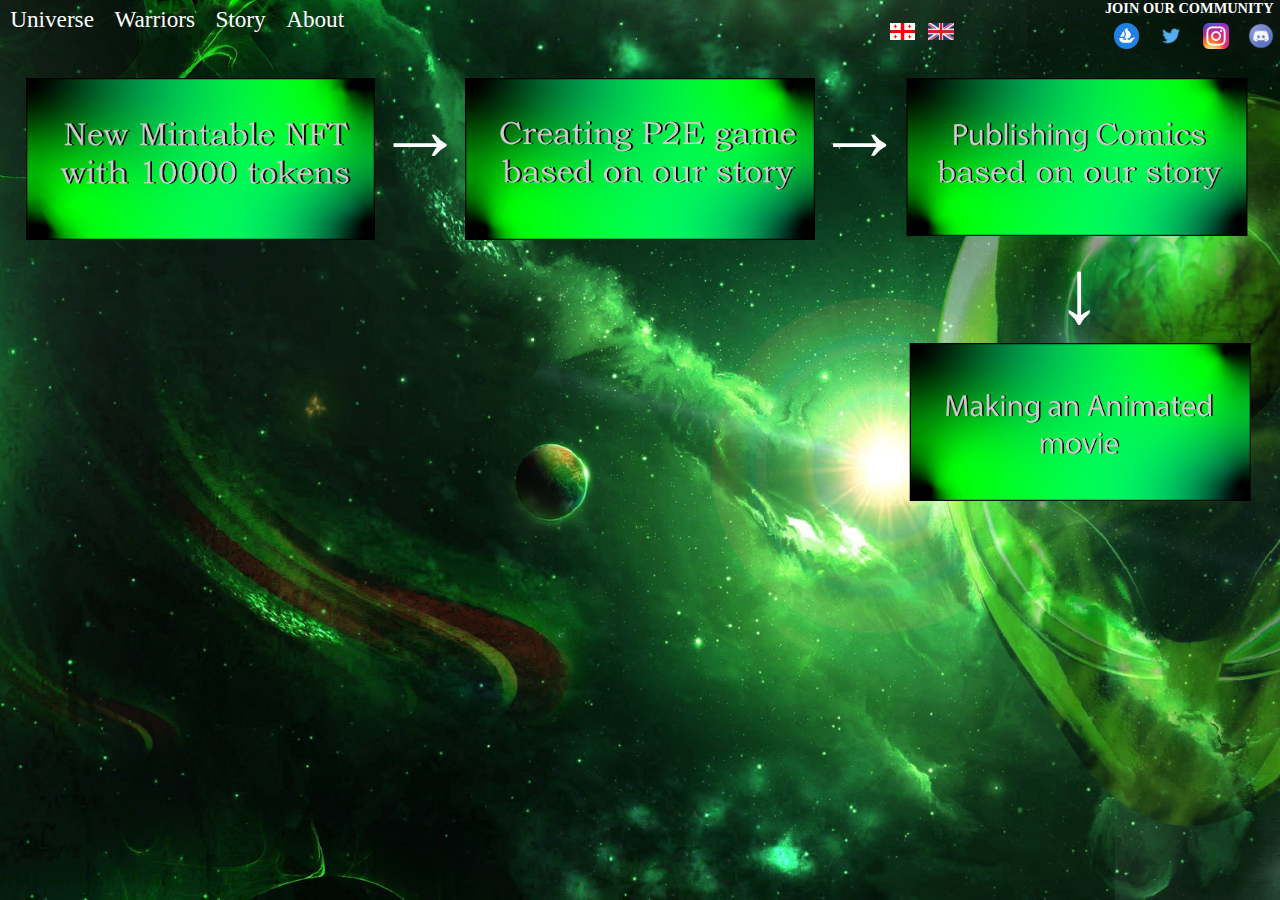
<file: about.html>
<html lang="en">
  <head>
    <meta charset="utf-8" />
    <meta name="viewport" content="width=device-width, initial-scale=1" />
    <link rel="stylesheet" href="style.css" />
    <title>WAC</title>
  </head>
  <body class="body">
    <main class="main">
      <div class="topnav">
        <a href="index.html">Universe</a>
        <a href="warriors.html">Warriors</a>
        <a href="story.html">Story</a>
        <a href="about.html">About</a>
       </div>
       <div class="community">
        <h1 id="h1">JOIN OUR COMMUNITY</h1>
        <a href="https://opensea.io/collection/untitled-collection-261295678" alt="OpenSea" target="_blank">
          <img class="img1" src="images/opensea.png"/>
        </a>
        <a href="https://twitter.com/WarriorAliens" alt="Twitter" target="_blank">
          <img class="img2" src="images/twitter.png"/>
        </a>
        <a href="https://www.instagram.com/warrioraliensclub/" alt="Instagram" target="_blank">
          <img class="img3" src="images/instagram.png"/>
        </a>
        <a href="https://discord.gg/TGNB8YKC62" alt="Discord" target="_blank">
          <img class="img4" src="images/discord.png"/>
        </a>
        <a href="about.html">
          <img class="img5" src="images/flag_eng.png" alt="ENG">
        </a>
        <a href="about.html">
          <img class="img6" src="images/flag_geo.png" alt="GEO">
        </a>
      </div>
      <div class="roadmap">
        <img class="imgm" src="images/imgm.png"/>
        <img class="imgm1" src="images/imgm1.png"/>
        <img class="imgm2" src="images/imgm2.png"/>
        <img class="imgm3" src="images/imgm3.png"/>
        <!--img class="imgm4" src="images/imgm4.png"/>
        <img class="imgm5" src="images/imgm5.png"/-->

        <p class="pm">&rarr;</p>
        <p class="pm1">&rarr;</p>
        <p class="pm2">&darr;</p>
        <!--p class="pm3">&larr;</p>
        <p class="pm4">&larr;</p-->

      </div>
    </main>
  </body>
</html>
</file>
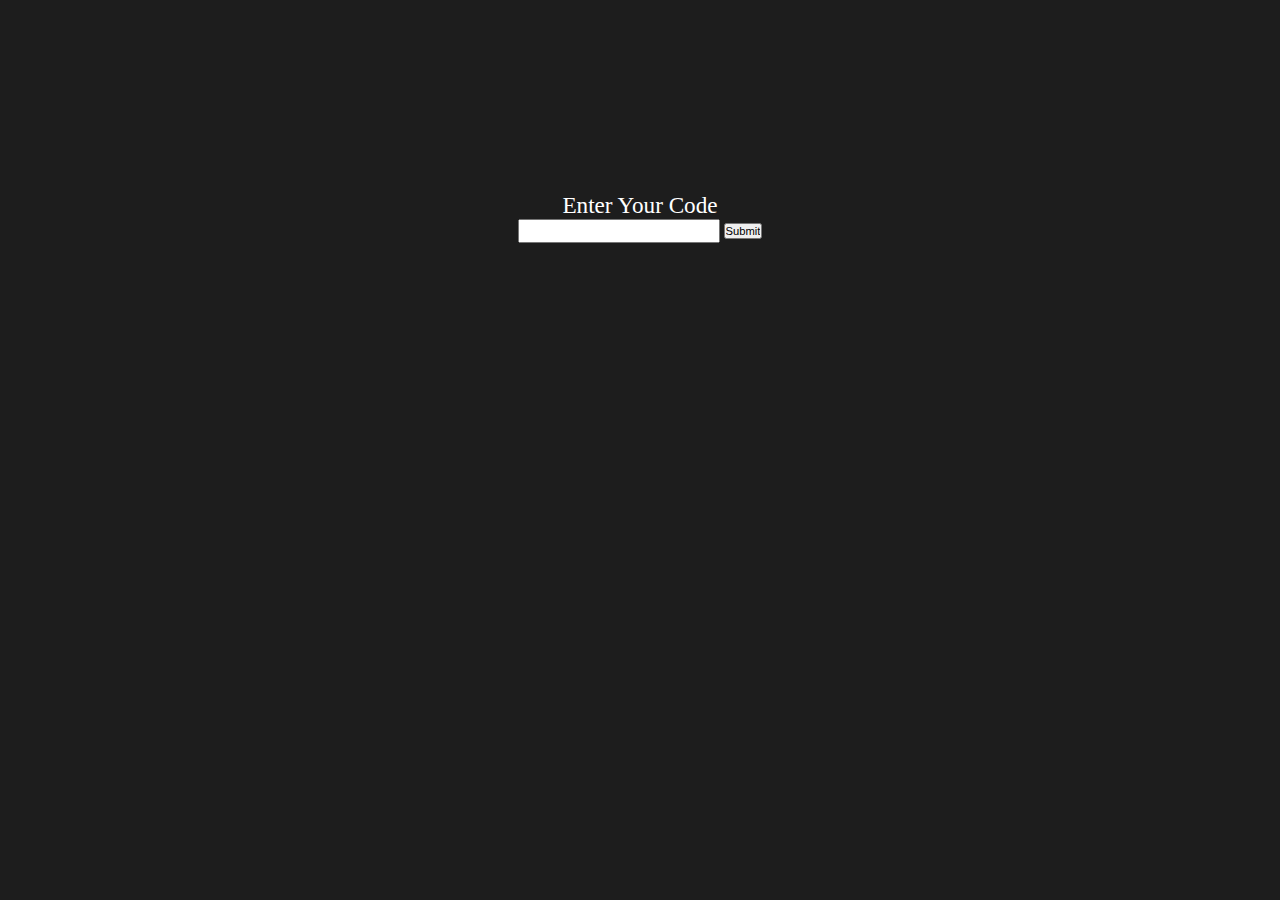
<file: code.html>
<!DOCTYPE html>
<html lang="en">
  <head>
    <meta charset="UTF-8" />
    <meta name="viewport" content="width=device-width, initial-scale=1.0" />
    <link rel="stylesheet" href="style.css" />
  </head>
  <body class="bodyst dark">
    <div class="code">
        <p class="codep">Enter Your Code</p>
        <input class="codein" type="text">
        <input class="codebtn" type="submit">
    </div>
  </body>
</html>
</file>
<file: style.css>
* {
  padding: 0;
  margin: 0;
  scroll-behavior: smooth;
}

:root {
  --fs-thbtn: clamp(0.5rem, 0.75vmax + 0.1rem, 4.5rem);
  --fs-sbig: clamp(1rem, 1.25vmax + 0.45rem, 8rem);
  --fs-smedium: clamp(0.75rem, 1vmax + 0.4rem, 7rem);
  --fs-ssmall: clamp(0.5rem, 1vmax + 0.1rem, 6rem);
  --fs-vssmall: clamp(0.5rem, 0.7vmax + 0.35rem, 6rem);
}

.body {
  background: url(images/alien.png), url(images/alien2.png);
  background-repeat: no-repeat, repeat;
  background-size: cover;
}

.main {
  color: #fff;
  font-family: cursive;
}

.topnav {
  overflow: hidden;
  font-size: var(--fs-sbig);
}

.topnav a {
  float: left;
  color: #fff;
  text-align: center;
  text-decoration: none;
  padding: 0.5% 0.8%;
}

h1 {
  position: absolute;
  top: 0;
  right: 0;
  color: #fff;
  font-size: var(--fs-ssmall);
}

#h1 {
  padding-right: 0.5%;
}

.collection p {
  text-align: center;
  font-size: var(--fs-smedium);
}

img {
  position: relative;
}

.community img {
  position: absolute;
  max-width: 2%;
  aspect-ratio: 1 / 1;
  top: 2.6%;
  padding-right: 0.5%;
}

.img1 {
  right: 10.5%;
}

.img2 {
  right: 7%;
}

.img3 {
  right: 3.5%;
}

.img4 {
  right: 0%;
}

.img5 {
  top: 0%;
  right: 25%;
  aspect-ratio: 3 / 2 !important;
}

.img6 {
  top: 0%;
  right: 28%;
  aspect-ratio: 3 / 2 !important;
}

.gifdiv {
  position: relative;
}

.gif {
  position: absolute;
  width: 42.5%;
  height: auto;
  top: auto;
  left: 15%;
  border: solid white;
  border-radius: 12%;
}

.collection {
  display: grid;
  grid-template-columns: 1fr 1fr 1fr 1fr;
  grid-gap: 0.4rem;
  grid-template-areas:
    "war1 war2 war3 war4"
    "p1 p2 p3 p4"
    "war5 war6 war7 war8"
    "p5 p6 p7 p8";
  padding-left: 0.5%;
  margin-top: 1%;
}

.war1 {
  grid-area: war1;
}

.war2 {
  grid-area: war2;
}

.war3 {
  grid-area: war3;
}

.war4 {
  grid-area: war4;
}

.war5 {
  grid-area: war5;
}

.war6 {
  grid-area: war6;
}

.war7 {
  grid-area: war7;
}

.war8 {
  grid-area: war8;
}

.p1 {
  grid-area: p1;
}

.p2 {
  grid-area: p2;
}

.p3 {
  grid-area: p3;
}

.p4 {
  grid-area: p4;
}

.p5 {
  grid-area: p5;
}

.p6 {
  grid-area: p6;
}

.p7 {
  grid-area: p7;
}

.p8 {
  grid-area: p8;
}

.collection img {
  max-width: 98%;
  height: auto;
  border: 1px solid white;
}

.bodyst {
  background-repeat: repeat;
  background-size: cover;
  scroll-behavior: smooth;
  font-family: Ink Free;
}

.bodyst.dark {
  background-color: rgb(29, 29, 29);
}

.bodyst.white {
  background-color: white;
}

.bodyst.white .mainst {
  color: black;
}

.pst {
  font-family: Ink Free;
}

.mainst {
  color: white;
}

#topnav {
  border-bottom: solid rgb(14, 14, 14);
}

.bodyst.white .topnav a {
  color: black;
}

.drop {
  font-size: var(--fs-smedium);
}

.dropdown {
  max-width: 10%;
  height: auto;
  float: left;
}

.flag {
  position: fixed;
  aspect-ratio: 1.578 / 1;
  height: 1vmax;
  bottom: 7%;
  left: 3%;
}

.flag1 {
  position: fixed;
  aspect-ratio: 1.5 / 1;
  height: 1vmax;
  bottom: 7%;
  left: 0.8%;
}

.dropdown {
  overflow: hidden;
}

.dropdown .drop {
  border: none;
  outline: none;
  color: white;
  background-color: inherit;
}

.bodyst.white .dropdown .drop {
  border: none;
  outline: none;
  color: black;
  background-color: inherit;
}

.dropdown-content a {
  float: none;
  color: white;
  padding: 0%;
  text-decoration: none;
  display: block;
  text-align: left;
}

.bodyst.white .dropdown-content a {
  color: black;
}

.dropdown-content a:hover {
  background-color: rgb(14, 14, 14);
}

.bodyst.white .dropdown-content a:hover {
  background-color: rgb(226, 226, 226);
}

.dropdown:hover .dropdown-content {
  display: block;
}

#drop1 {
  top: 16%;
}

#dropdown-content1 {
  top: 16%;
}

#drop2 {
  top: 26%;
}

#dropdown-content2 {
  top: 26%;
}

.story {
  position: relative;
  max-width: 89%;
  height: auto;
  float: right;
  border-left: solid rgb(14, 14, 14);
}

.drop {
  position: fixed;
  float: left;
  max-height: 3%;
  max-width: 10%;
}

.dropdown-content {
  display: none;
  position: fixed;
  left: 6.2%;
  background-color: rgb(29, 29, 29);
  box-shadow: rgba(0, 0, 0, 0.2);
  z-index: 1;
  font-size: var(--fs-vssmall);
}

.bodyst.white .dropdown-content {
  background-color: rgb(245, 245, 245);
  box-shadow: rgba(255, 255, 255, 0.911);
}

.heading {
  position: relative;
  text-align: center;
  font-size: var(--fs-sbig);
}

.pstory {
  position: relative;
  text-align: left;
  margin-left: 5%;
  margin-right: 5%;
  text-align: justify;
  font-size: var(--fs-smedium);
}

.dt-btn {
  position: fixed;
  bottom: 1%;
  left: 0.2%;
  aspect-ratio: 3 / 1;
  height: auto;
  font-size: var(--fs-thbtn);
}

.lt-btn {
  position: fixed;
  bottom: 1%;
  left: 5.6%;
  aspect-ratio: 3 / 1;
  height: auto;
  font-size: var(--fs-thbtn);
}

.roadmap {
  max-width: 98%;
  height: auto;
  margin: 3% 2% 0 2%;
  display: grid;
  grid-template-columns: 1fr 0.25fr 1fr 0.25fr 1fr;
  grid-template-areas:
    "img p img1 p1 img2"
    ". . . . p2"
    "img5 p4 img4 p3 img3";
}

.roadmap img {
  width: 100%;
  max-height: 100%;
}

.roadmap p {
  font-size: 7vmax;
}

.imgm {
  grid-area: img;
}

.imgm1 {
  grid-area: img1;
}

.imgm2 {
  grid-area: img2;
}

.imgm3 {
  grid-area: img3;
}

/* .imgm4 {
  grid-area: img4;
}

.imgm5 {
  grid-area: img5;
} */

.pm {
  grid-area: p;
}

.pm1 {
  grid-area: p1;
}

.pm2 {
  grid-area: p2;
  text-align: center;
}

/* .pm3 {
  grid-area: p3;
} */

.code {
  text-align: center;
  color: #fff;
  width: 50%;
  margin: auto;
  padding: 15% 0 0 0;
}

.codep {
  font-size: var(--fs-sbig);
}

.codein {
  aspect-ratio: 10 / 1;
  width: auto;
  height: 2.2vh;
}

.codebtn {
  font-size: var(--fs-thbtn);
}

@media all and (orientation: portrait) {
  :root {
    --fs-big: clamp(0.7rem, 2vmin + 0.3rem, 3rem);
    --fs-medium: clamp(0.5rem, 2vmin + 0.2rem, 2.5rem);
    --fs-small: clamp(0.35rem, 1.5vmin + 0.15rem, 2rem);
    --fs-vsmall: clamp(0.25rem, 1.3vmin + 0.05rem, 1rem);
  }

  .body {
    background: url(images/bphn.png), url(images/bphn1.png), rgb(2, 39, 2);
    background-repeat: no-repeat, repeat, repeat;
    background-size: cover;
  }
  .main {
    color: #fff;
    font-family: cursive;
  }
  .topnav {
    overflow: hidden;
  }

  .topnav a {
    margin-right: 2%;
  }

  .gif {
    position: absolute;
    width: 60%;
    top: 30vmax;
    left: 20%;
    border: 1px solid #fff;
    border-radius: 12%;
  }

  img {
    position: relative;
  }

  .community img {
    position: absolute;
    aspect-ratio: 1 / 1;
    max-width: 4%;
    top: 2%;
  }

  .img1 {
    right: 21%;
  }

  .img2 {
    right: 14%;
  }

  .img3 {
    right: 7%;
  }

  .img4 {
    right: 0%;
  }

  .img5 {
    right: 28%;
  }

  .img6 {
    right: 34%;
  }

  .collection {
    display: grid;
    grid-template-columns: 1fr 1fr;
    grid-gap: 0.4rem;
    grid-template-areas:
      "war1 war2"
      "p1 p2"
      "war3 war4"
      "p3 p4"
      "war5 war6"
      "p5 p6"
      "war7 war8"
      "p7 p8";
    padding-left: 0.5%;
    margin-top: 5%;
  }

  .collection img {
    max-width: 98%;
    height: auto;
    border: 1px solid white;
  }

  .bodyst {
    background-color: rgb(29, 29, 29);
    background-repeat: repeat;
    background-size: cover;
    scroll-behavior: smooth;
    font-family: Ink Free;
  }

  .pst {
    font-family: Ink Free;
  }

  .mainst {
    color: white;
  }

  #topnav {
    border-bottom: solid rgb(14, 14, 14);
  }

  .dropdown {
    max-width: 20%;
    height: auto;
    float: left;
  }

  .drop {
    float: left;
    max-height: 3%;
    max-width: 20%;
  }

  .dropdown-content {
    display: none;
    position: fixed;
    left: 12%;
    background-color: rgb(29, 29, 29);
    box-shadow: rgba(0, 0, 0, 0.2);
    z-index: 1;
  }

  .dropdown-content a {
    float: none;
    color: white;
    padding: 0%;
    text-decoration: none;
    display: block;
    text-align: left;
  }

  .dropdown-content a:hover {
    background-color: rgb(14, 14, 14);
  }

  .dropdown:hover .dropdown-content {
    display: block;
  }

  .flag {
    position: fixed;
    bottom: 4%;
    left: 11.5%;
  }

  .flag1 {
    position: fixed;
    bottom: 4%;
    left: 1%;
  }

  .story {
    max-width: 79%;
  }

  .heading {
    position: relative;
    text-align: center;
  }

  .story {
    position: relative;
    height: auto;
    float: right;
    border-left: solid rgb(14, 14, 14);
  }

  .dt-btn {
    position: fixed;
    bottom: 1%;
    left: 0.2%;
    aspect-ratio: 3 / 1;
    height: auto;
    font-size: var(--fs-vsmall);
  }

  .lt-btn {
    position: fixed;
    bottom: 1%;
    left: 10.6%;
    aspect-ratio: 3 / 1;
    height: auto;
    font-size: var(--fs-vsmall);
  }

  .roadmap img {
    width: 100%;
    max-height: 100%;
  }

  .roadmap p {
    font-size: 7vmax;
  }

  .roadmap {
    max-width: 98%;
    height: auto;
    margin: 3% 3% 0 3%;
    display: grid;
    grid-template-columns: 1fr;
    grid-template-areas:
      "img"
      "p"
      "img1"
      "p1"
      "img2"
      "p2"
      "img3";
  }

  .pm {
    grid-area: p;
    text-align: center;
    transform: rotate(90deg);
  }

  .pm1 {
    grid-area: p1;
    text-align: center;
    transform: rotate(90deg);
  }

  .pm2 {
    grid-area: p2;
    text-align: center;
  }

  /* .pm3 {
    grid-area: p3;
    text-align: center;
    transform: rotate(-90deg);
  } */

  .topnav a {
    font-size: var(--fs-big);
  }

  .heading {
    font-size: var(--fs-big);
  }

  .collection p {
    font-size: var(--fs-big);
  }

  .pstory {
    font-size: var(--fs-medium);
  }

  .drop {
    font-size: var(--fs-medium);
  }

  .dropdown-content {
    font-size: var(--fs-small);
  }

  h1 {
    font-size: var(--fs-small);
  }
}

@media all and (max-width: 280px) and (orientation: portrait) {
  :root {
    --fs-big: clamp(0.5rem, 2vmin + 0.2rem, 1rem);
    --fs-medium: clamp(0.5rem, 2vmin + 0.1rem, 0.8rem);
    --fs-small: clamp(0.35rem, 1.5vmin + 0.05rem, 0.6rem);
    --fs-vsmall: clamp(0.25rem, 1.5vmin + 0.002rem, 0.5rem);
  }

  .community img {
    top: 1.5%;
  }
}

@media all and (min-width: 768px) and (orientation: portrait) {
  :root {
    --fs-big: clamp(0.7rem, 2vmin + 0.5rem, 3rem);
    --fs-medium: clamp(0.5rem, 2vmin + 0.35rem, 2.5rem);
    --fs-small: clamp(0.35rem, 1.5vmin + 0.35rem, 2rem);
    --fs-vsmall: clamp(0.25rem, 1.5vmin + 0.12rem, 1.5rem);
  }

  .community img {
    top: 2%;
  }
}

@media all and (min-width: 1024px) and (orientation: portrait) {
  :root {
    --fs-big: clamp(0.9rem, 2vmin + 0.7rem, 4rem);
    --fs-medium: clamp(0.7rem, 2vmin + 0.5rem, 3rem);
    --fs-small: clamp(0.5rem, 1.5vmin + 0.35rem, 2rem);
    --fs-vsmall: clamp(0.35rem, 1.5vmin + 0.12rem, 1rem);
  }

  .community img {
    top: 2%;
  }
}

@media all and (min-width: 1440px) and (orientation: portrait) {
  :root {
    --fs-big: clamp(1.1rem, 2vmin + 1rem, 8rem);
    --fs-medium: clamp(0.9rem, 2vmin + 0.6rem, 6rem);
    --fs-small: clamp(0.7rem, 1.5vmin + 0.5rem, 4rem);
    --fs-vsmall: clamp(0.5rem, 1.5vmin + 0.12rem, 2rem);
  }

  .community img {
    top: 2%;
  }
}

@media all and (min-width: 2048px) and (orientation: portrait) {
  :root {
    --fs-big: clamp(1.1rem, 2vmin + 1.5rem, 10rem);
    --fs-medium: clamp(0.9rem, 2vmin + 0.9rem, 8rem);
    --fs-small: clamp(0.7rem, 1.5vmin + 0.7rem, 6rem);
    --fs-vsmall: clamp(0.5rem, 1.5vmin + 0.25rem, 4rem);
  }

  .community img {
    top: 2%;
  }
}
</file>
